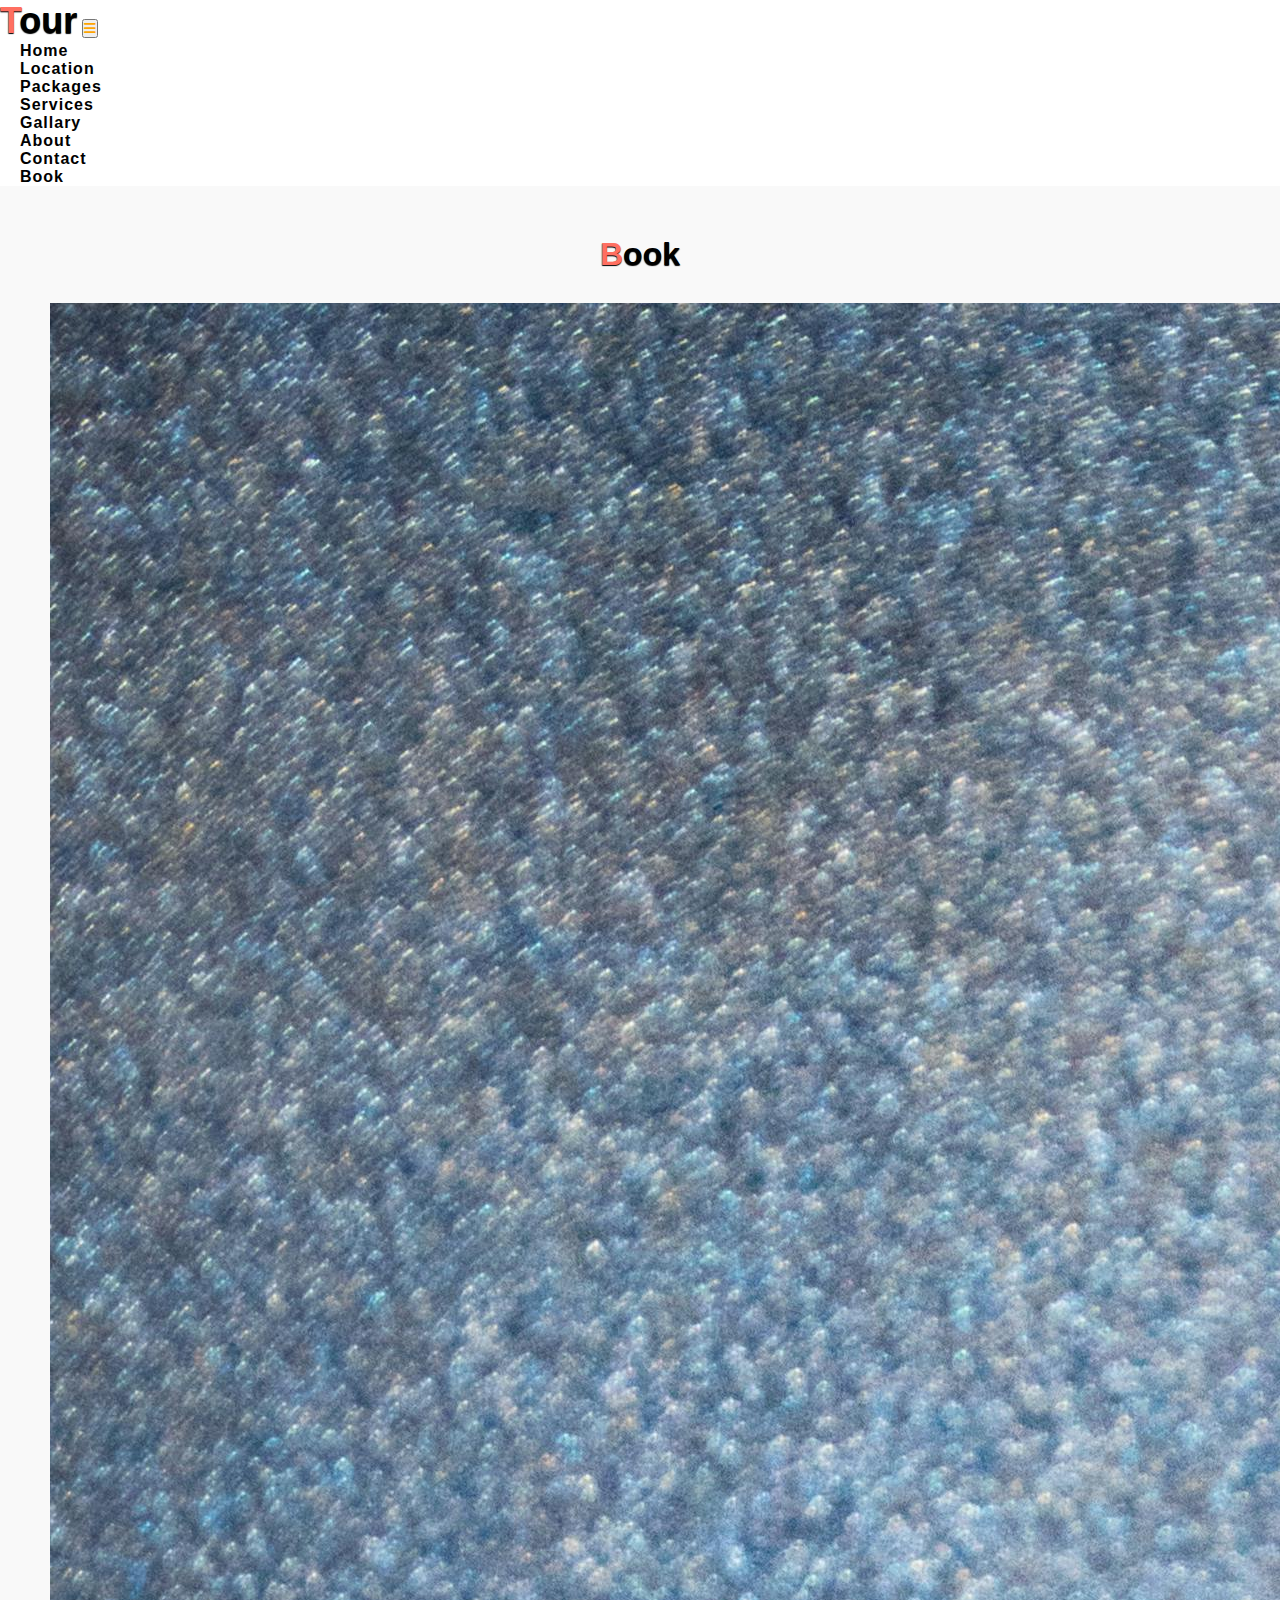
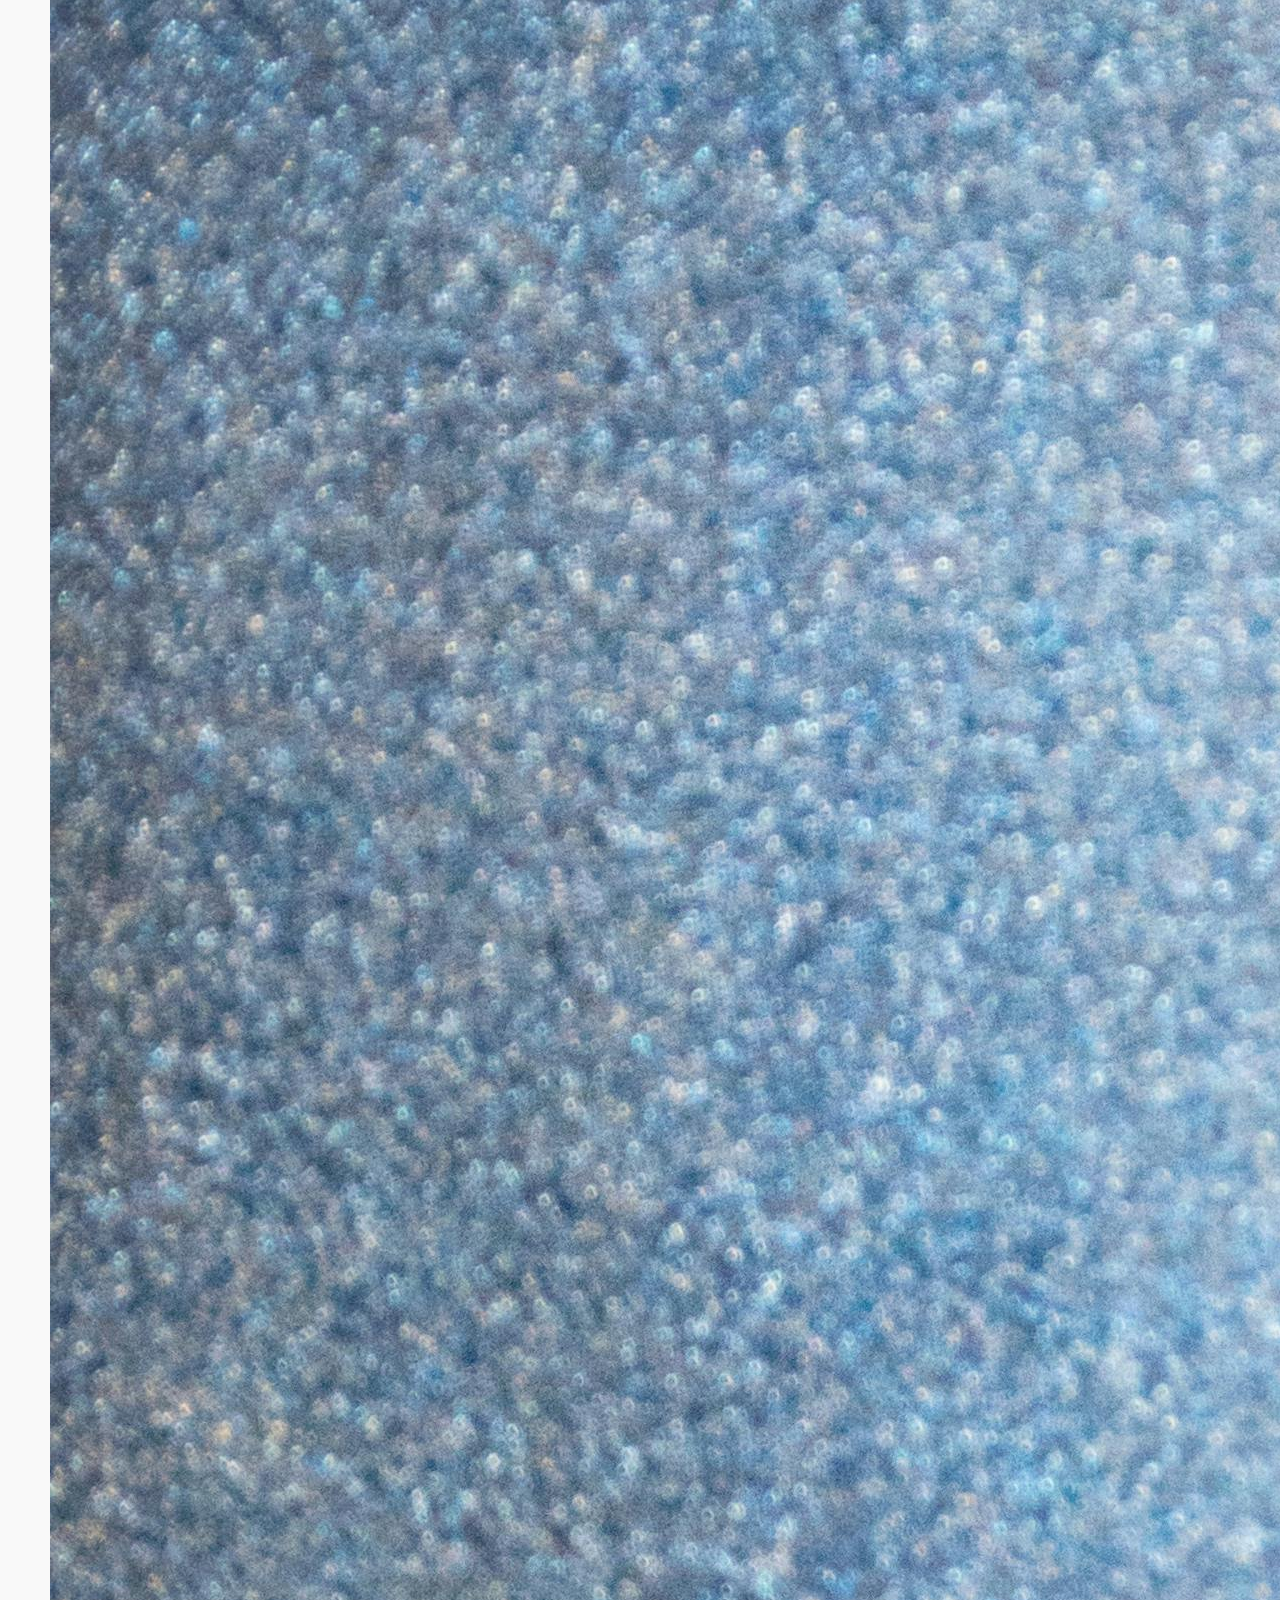
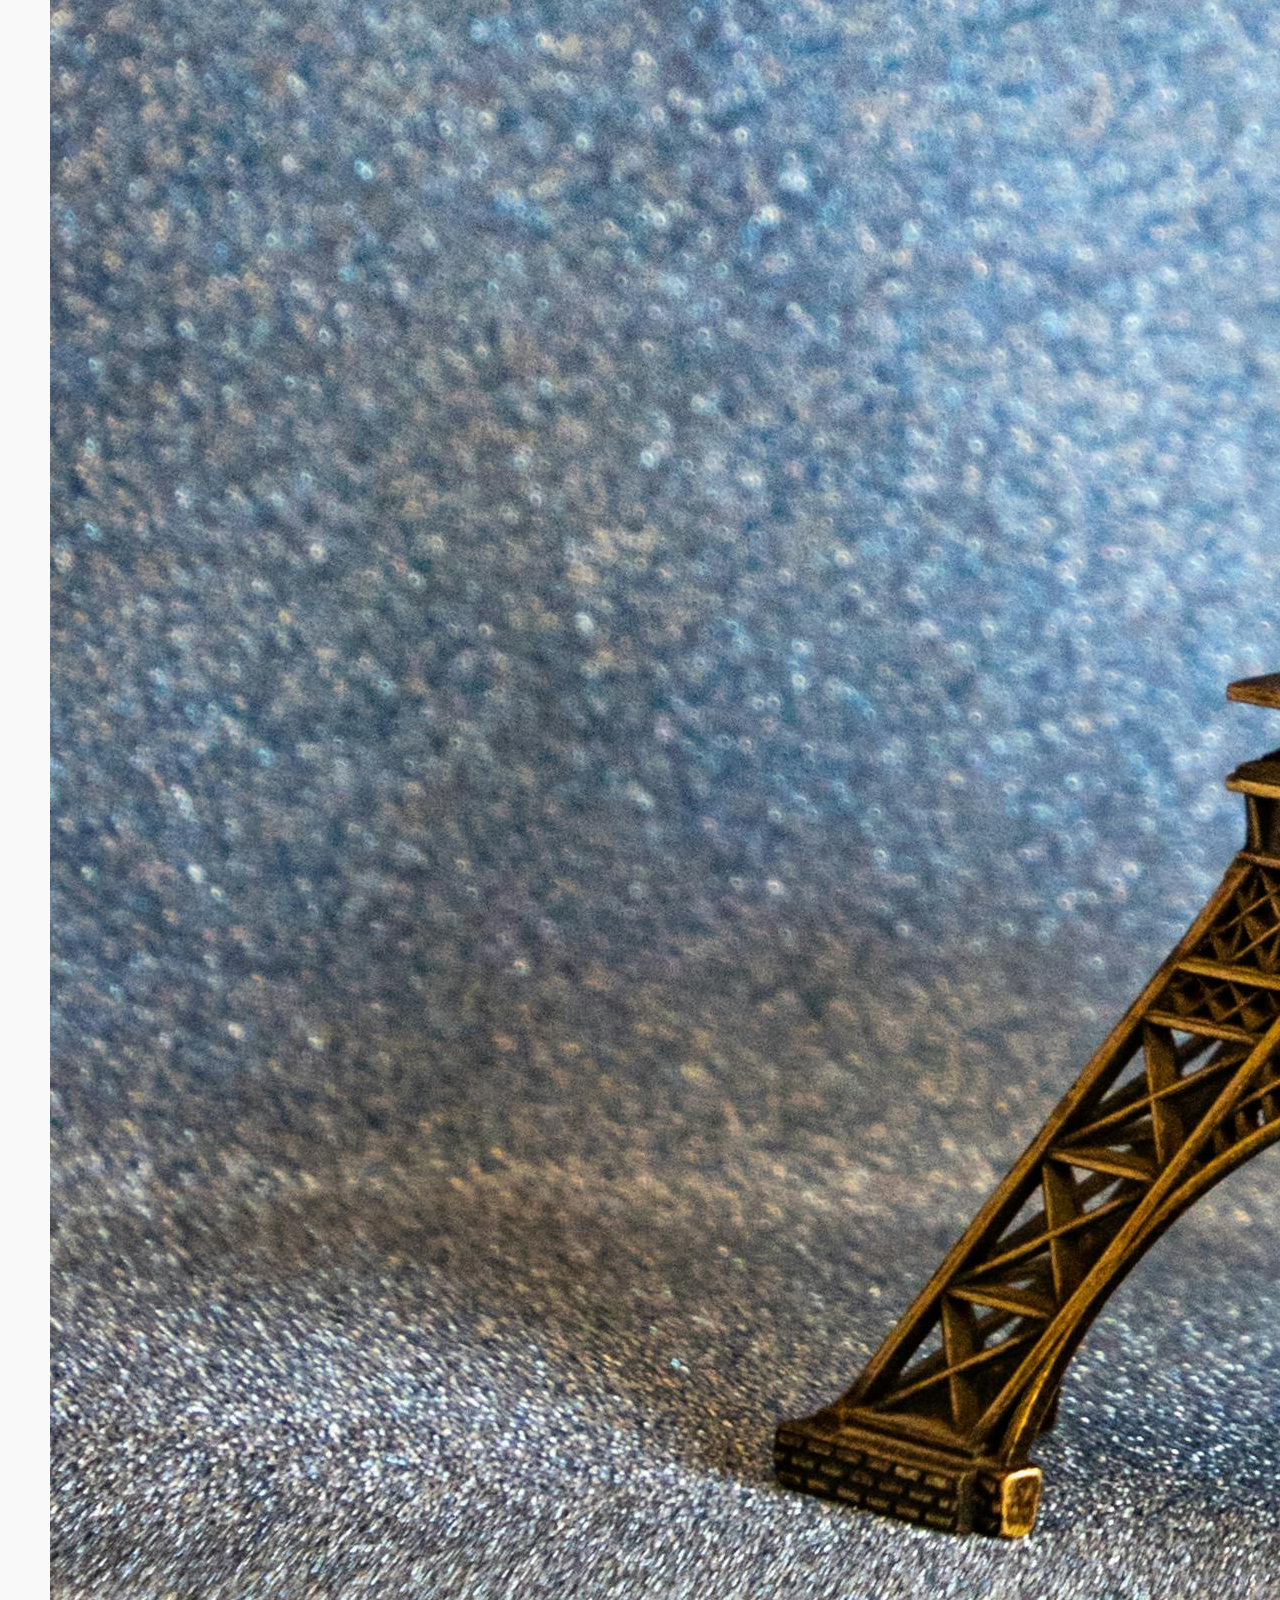
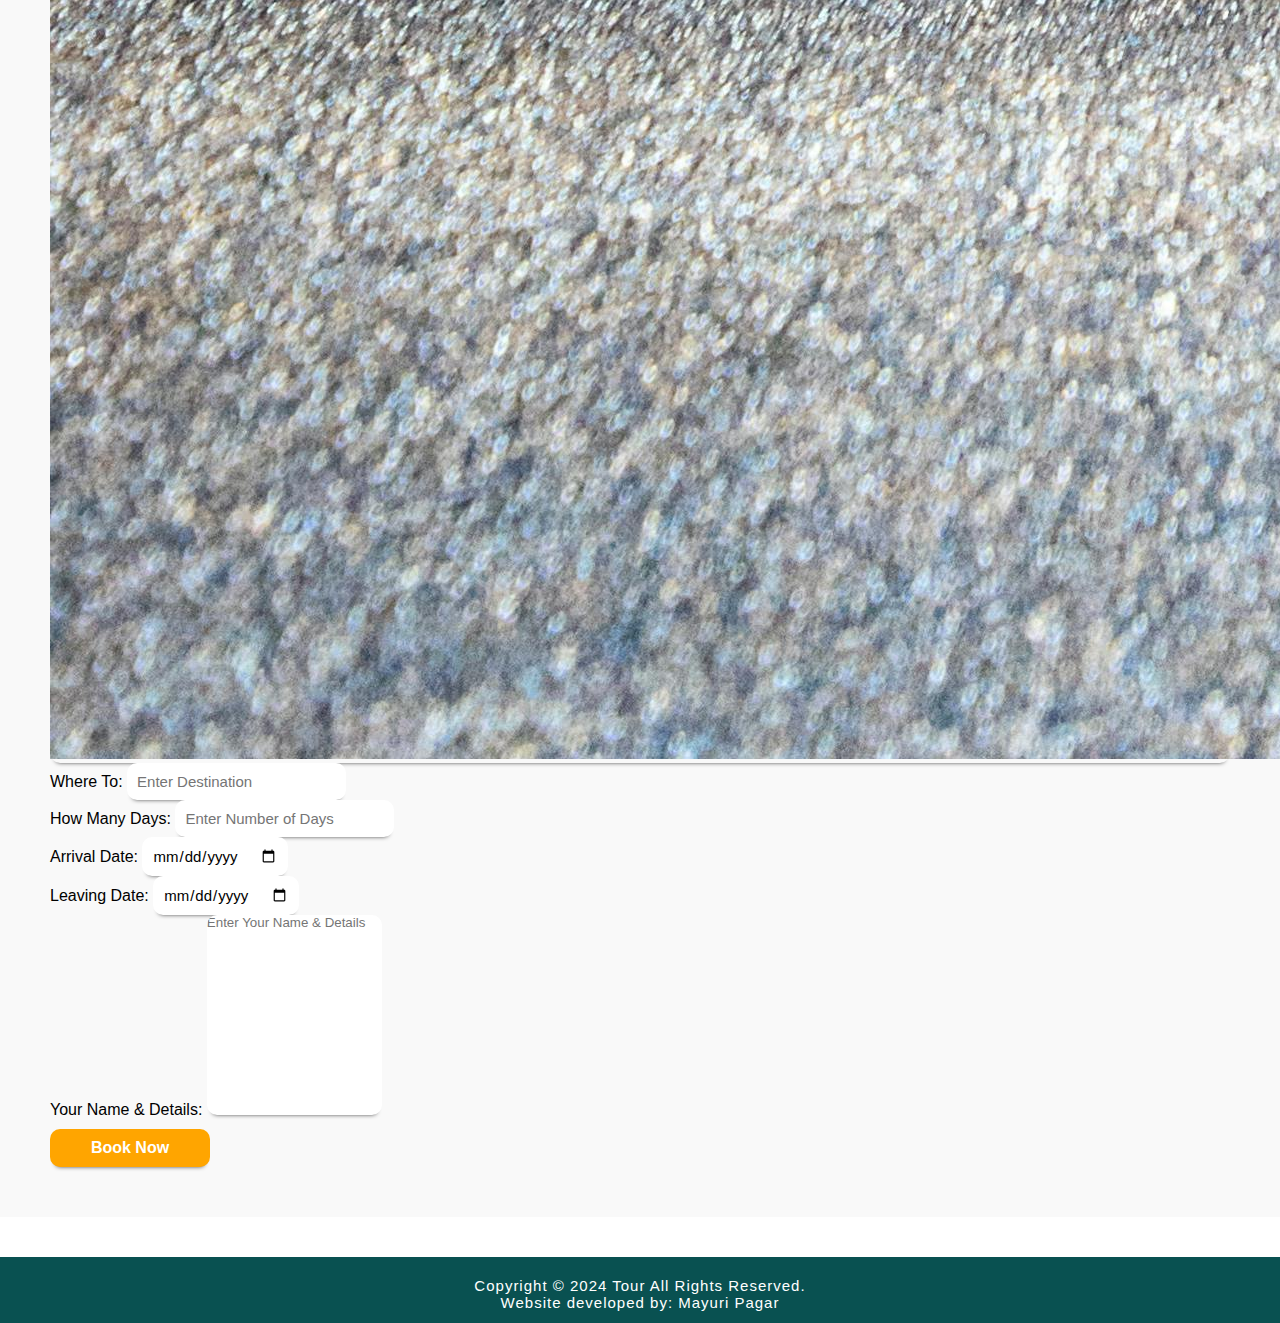
<file: book.html>
<!DOCTYPE html>
<html lang="en">
  <head>
    <!-- Required meta tags -->
    <meta charset="utf-8" />
    <meta name="viewport" content="width=device-width, initial-scale=1" />

    <!-- Bootstrap CSS -->
    <link
      href="https://cdn.jsdelivr.net/npm/bootstrap@5.0.2/dist/css/bootstrap.min.css"
      rel="stylesheet"
      integrity="sha384-EVSTQN3/azprG1Anm3QDgpJLIm9Nao0Yz1ztcQTwFspd3yD65VohhpuuCOmLASjC"
      crossorigin="anonymous"
    />

    <!-- Font Awesome Cdn -->
    <link
      rel="stylesheet"
      href="https://cdnjs.cloudflare.com/ajax/libs/font-awesome/6.2.1/css/all.min.css"
    />
    <!-- Font Awesome Cdn -->

    <!-- Google Fonts -->
    <link rel="preconnect" href="https://fonts.googleapis.com" />
    <link rel="preconnect" href="https://fonts.gstatic.com" crossorigin />
    <link
      href="https://fonts.googleapis.com/css2?family=Roboto:wght@500&display=swap"
      rel="stylesheet"
    />
    <!-- Google Fonts -->
    <title>Travel website</title>
    <link rel="stylesheet" href="style.css">
    <link rel="apple-touch-icon" sizes="180x180" href="/apple-touch-icon.png">
    <link rel="icon" type="image/png" sizes="32x32" href="/favicon-32x32.png">
    <link rel="icon" type="image/png" sizes="16x16" href="/favicon-16x16.png">
    <link rel="manifest" href="/site.webmanifest">
  </head>
  <body>
     <!-- Navbar Start -->
     <nav class="navbar navbar-expand-lg navbar-light bg-light">
      <div class="container">
        <a class="navbar-brand text-primary" href="index.html" id="logo"><span>T</span>our</a>
        <button class="navbar-toggler" type="button" data-bs-toggle="collapse" data-bs-target="#mynavbar">
          <span><i class="fa-solid fa-bars"></i></span>
        </button>
        <div class="collapse navbar-collapse" id="mynavbar">
          <ul class="navbar-nav me-auto">
            <li class="nav-item">
              <a class="nav-link active" href="index.html">Home</a>
            </li>
            <li class="nav-item">
              <a class="nav-link" href="#locations">Location</a>
            </li>
           
            <li class="nav-item">
              <a class="nav-link" href="#packages">Packages</a>
            </li>
            <li class="nav-item">
              <a class="nav-link" href="#services">Services</a>
            </li>
            <li class="nav-item">
              <a class="nav-link" href="#gallary">Gallary</a>
            </li>
            <li class="nav-item">
              <a class="nav-link" href="#about-us">About</a>
            </li>
            <li class="nav-item">
              <a class="nav-link" href="contact.html">Contact</a>
            </li>
            <li class="nav-item">
              <a class="nav-link" href="book.html">Book</a>
            </li>
          </ul>
        </div>
      </div>
    </nav>
  <!-- navbar end -->

  <!-- book start -->
  <section class="book" id="book">
    <div class="container">
  
      <div class="main-text text-primary">
        <h1><span>B</span>ook</h1>
      </div>
  
      <div class="row">
  
        <div class="col-md-6 py-3 py-md-0">
          <div class="card">
            <img src="booking.jpg" alt="booking">
          </div>
        </div>
  
        <div class="col-md-6 py-3 py-md-0">
          <form action="#">
  
            <label for="destination">Where To:</label>
            <input type="text" id="destination" class="form-control" placeholder="Enter Destination" required><br>
  
            <label for="days">How Many Days:</label>
            <input type="text" id="days" class="form-control" placeholder="Enter Number of Days" required><br>
  
            <label for="arrival-date">Arrival Date:</label>
            <input type="date" id="arrival-date" class="form-control" required><br>
  
            <label for="leaving-date">Leaving Date:</label>
            <input type="date" id="leaving-date" class="form-control" required><br>
  
            <label for="details">Your Name & Details:</label>
            <textarea id="details" class="form-control" rows="5" name="text" placeholder="Enter Your Name & Details" required></textarea><br>
  
            <input type="submit" value="Book Now" class="submit">
          </form>
        </div>
      </div>
    </div>
  </section>
  
  <!-- Section Book End -->

  <!-- Footer Start -->

  <section class="footer">
    <div class="end">
        <p>Copyright © 2024 Tour All Rights Reserved.<br>Website developed by: Mayuri Pagar</p>
    </div>
</section>

<!-- footer end -->

    <script src="https://cdn.jsdelivr.net/npm/bootstrap@5.0.2/dist/js/bootstrap.bundle.min.js" integrity="sha384-MrcW6ZMFYlzcLA8Nl+NtUVF0sA7MsXsP1UyJoMp4YLEuNSfAP+JcXn/tWtIaxVXM" crossorigin="anonymous"></script>

</body>
</html>
</file>
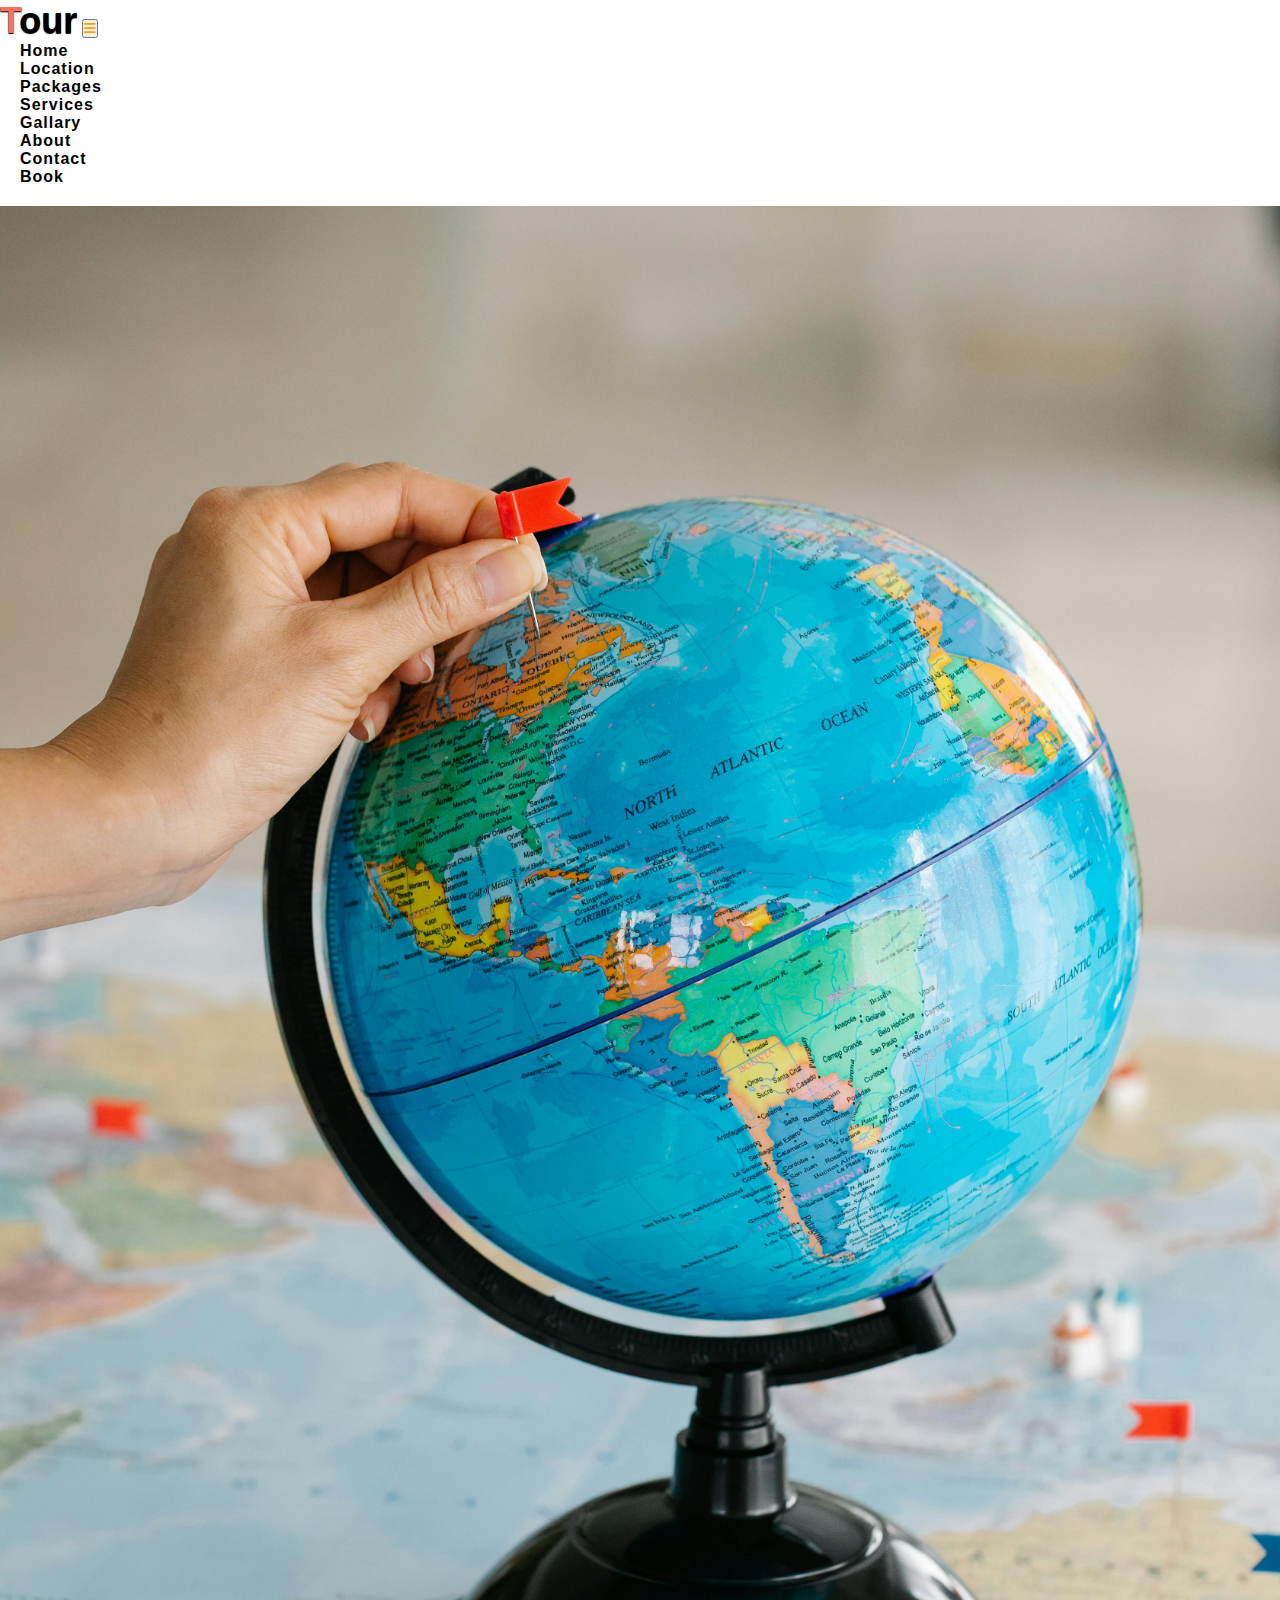
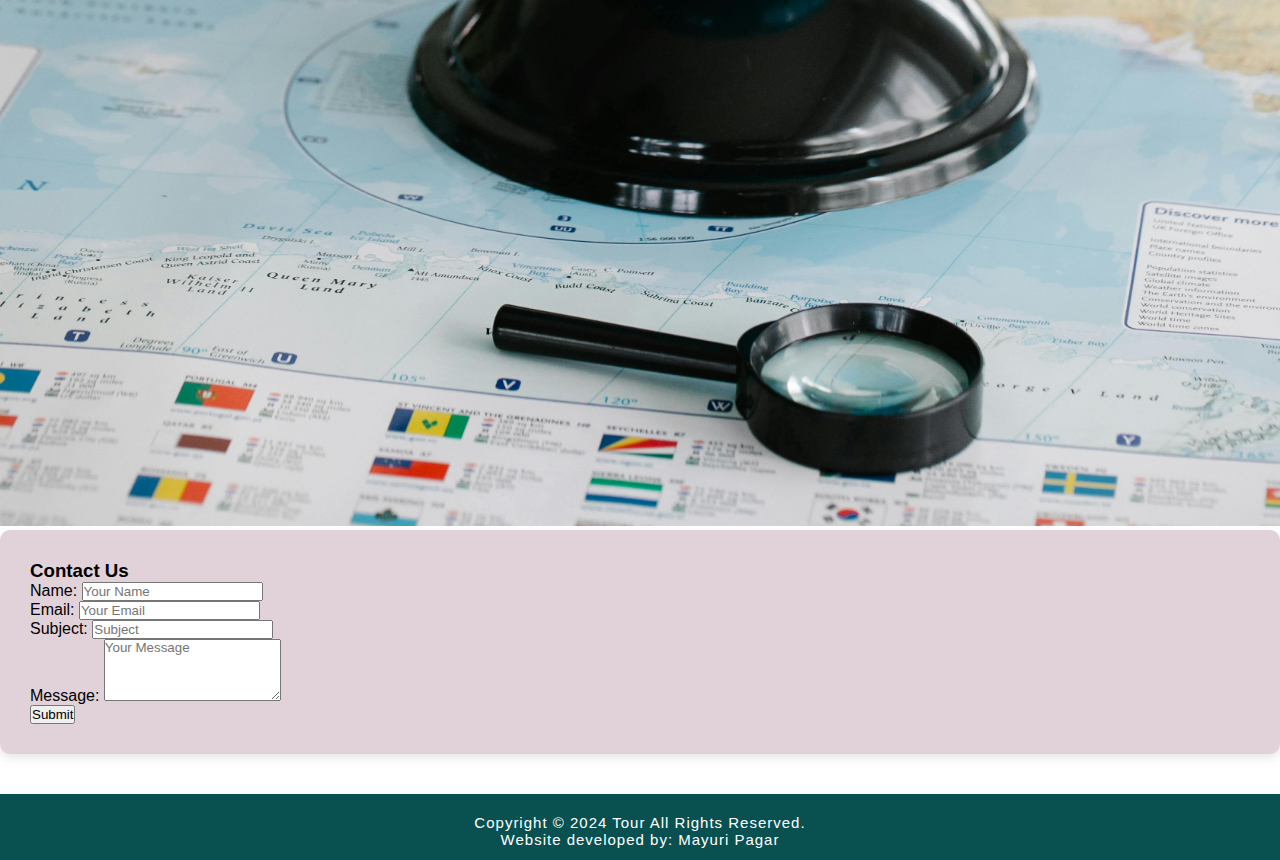
<file: contact.html>
<!DOCTYPE html>
<html lang="en">
  <head>
    <!-- Required meta tags -->
    <meta charset="utf-8" />
    <meta name="viewport" content="width=device-width, initial-scale=1" />

    <!-- Bootstrap CSS -->
    <link
      href="https://cdn.jsdelivr.net/npm/bootstrap@5.0.2/dist/css/bootstrap.min.css"
      rel="stylesheet"
      integrity="sha384-EVSTQN3/azprG1Anm3QDgpJLIm9Nao0Yz1ztcQTwFspd3yD65VohhpuuCOmLASjC"
      crossorigin="anonymous"
    />

    <!-- Font Awesome Cdn -->
    <link
      rel="stylesheet"
      href="https://cdnjs.cloudflare.com/ajax/libs/font-awesome/6.2.1/css/all.min.css"
    />
    <!-- Font Awesome Cdn -->

    <!-- Google Fonts -->
    <link rel="preconnect" href="https://fonts.googleapis.com" />
    <link rel="preconnect" href="https://fonts.gstatic.com" crossorigin />
    <link
      href="https://fonts.googleapis.com/css2?family=Roboto:wght@500&display=swap"
      rel="stylesheet"
    />
    <!-- Google Fonts -->
    <title>Travel website</title>
    <link rel="stylesheet" href="style.css">
    <link rel="apple-touch-icon" sizes="180x180" href="/apple-touch-icon.png">
    <link rel="icon" type="image/png" sizes="32x32" href="/favicon-32x32.png">
    <link rel="icon" type="image/png" sizes="16x16" href="/favicon-16x16.png">
    <link rel="manifest" href="/site.webmanifest">

    <style>
        .contact-container {
          min-height: 100vh;
          display: flex;
          align-items: center;
          justify-content: center;
        }
    
        .contact-image {
          height: 100%;
          width: 100%;
          object-fit: cover;
          margin-top: 20px;
        }
    
        .contact-form {
          padding: 30px;
          box-shadow: 0px 4px 10px rgba(0, 0, 0, 0.1);
          border-radius: 10px;
          background-color: #e1d2da;
        }
    
        .form-control:focus {
          box-shadow: 0px 0px 5px rgba(0, 123, 255, 0.5);
        }
      </style>
  </head>
  <body>
     <!-- Navbar Start -->
     <nav class="navbar navbar-expand-lg navbar-light bg-light">
      <div class="container">
        <a class="navbar-brand text-primary" href="index.html" id="logo"><span>T</span>our</a>
        <button class="navbar-toggler" type="button" data-bs-toggle="collapse" data-bs-target="#mynavbar">
          <span><i class="fa-solid fa-bars"></i></span>
        </button>
        <div class="collapse navbar-collapse" id="mynavbar">
          <ul class="navbar-nav me-auto">
            <li class="nav-item">
              <a class="nav-link active" href="index.html">Home</a>
            </li>
            <li class="nav-item">
              <a class="nav-link" href="#locations">Location</a>
            </li>
            <li class="nav-item">
              <a class="nav-link" href="#packages">Packages</a>
            </li>
            <li class="nav-item">
              <a class="nav-link" href="#services">Services</a>
            </li>
            <li class="nav-item">
              <a class="nav-link" href="#gallary">Gallary</a>
            </li>
            <li class="nav-item">
              <a class="nav-link" href="#about-us">About</a>
            </li>
            <li class="nav-item">
              <a class="nav-link" href="contact.html">Contact</a>
            </li>
            <li class="nav-item">
              <a class="nav-link" href="book.html">Book</a>
            </li>
          </ul>
        </div>
      </div>
    </nav>
  <!-- Navbar End -->

   <!-- contact us start -->
  <div class="container contact-container">
    <div class="row w-100">
      <!-- Left Section with Image -->
      <div class="col-md-6 p-0">
        <img src="contact.jpg" alt="Contact Us" class="contact-image">
      </div>

      <!-- Right Section with Form -->
      <div class="col-md-6 d-flex align-items-center">
        <form class="contact-form w-100">
          <h3 class="text-center mb-4">Contact Us</h3>
          <div class="mb-3">
            <label for="name" class="form-label">Name:</label>
            <input type="text" class="form-control" id="name" placeholder="Your Name" required>
          </div>
          <div class="mb-3">
            <label for="email" class="form-label">Email:</label>
            <input type="email" class="form-control" id="email" placeholder="Your Email" required>
          </div>
          <div class="mb-3">
            <label for="subject" class="form-label">Subject:</label>
            <input type="text" class="form-control" id="subject" placeholder="Subject">
          </div>
          <div class="mb-3">
            <label for="message" class="form-label">Message:</label>
            <textarea class="form-control" id="message" rows="4" placeholder="Your Message" required></textarea>
          </div>
          <div class="text-center">
            <button type="submit" class="btn btn-primary w-100">Submit</button>
          </div>
        </form>
      </div>
    </div>
  </div>
  <!-- contact us end -->

 
  <!-- Footer Start -->

  <section class="footer">
    <div class="end">
        <p>Copyright © 2024 Tour All Rights Reserved.<br>Website developed by: Mayuri Pagar</p>
    </div>
</section>

<!-- footer end -->

    <script src="https://cdn.jsdelivr.net/npm/bootstrap@5.0.2/dist/js/bootstrap.bundle.min.js" integrity="sha384-MrcW6ZMFYlzcLA8Nl+NtUVF0sA7MsXsP1UyJoMp4YLEuNSfAP+JcXn/tWtIaxVXM" crossorigin="anonymous"></script>

</body>
</html>
</file>
<file: style.css>
*{
    margin: 0;
    padding: 0;
    box-sizing: border-box;
    text-decoration: none;
    list-style: none;
    scroll-behavior: smooth;
    font-family: 'Lato', sans-serif;
}

/* Navbar Start */
#navbar{
    background: rgb(38, 49, 53);
    color: rgb(230, 226, 226);
}
#logo{
    font-size: 36px;
    font-weight: 550;
    color: black;
    text-shadow: 0px 1px 1px black;
    margin-bottom: 5px;
}
#logo span{
    color: #ff6f61;
}
.navbar-toggler span{
    color: #ffa500;
}
.navbar-nav{
    margin-left: 20px;
}
.nav-item .nav-link{
    font-size: 16px;
    font-weight: 550;
    color: black;
    letter-spacing: 1px;
    border-radius: 3px;
    transition: 0.5s ease;
}
.nav-item .nav-link:hover{
    background: #c5e414;
    color: white;
}
#navbar form button{
    background: orange;
    color: white;
    border:none; 
}
/* Navbar End */

/* * Hero Section with Carousel */ */
.home {
    width: 100%;
    height: auto;
}

.carousel-item video {
    height: 90vh;
    object-fit: cover;
    width: 100%;
}

.carousel-item {
    position: relative;
    width: 100%;
    height: 90vh; /* Adjust height based on your preference */
}

/* Centering the title using Flexbox */
.title {
    position: absolute;
    top: 50%;
    left: 50%;
    transform: translate(-50%, -50%);
    font-size: 4vh;
    color: #efe8e8;
    padding: 14px 17px;
    text-align: center;
    max-width: 90%; /* To ensure text doesn't overflow */
    z-index: 10; /* Ensure it's above the video */
}

.title h1 {
    font-size: 10vh;
    text-shadow: 2px black;
    transition: ease 0.3s;
}

.title h1:hover {
    color: transparent;
    -webkit-text-stroke: 1px white;
}

.title p {
    font-size: 4.5vh;
    color: #f6f6f8; /* To make sure the text is readable */
}

.button{
    display: inline-block;
    margin-top:4vh;
    font-size: 15px;
    padding: 10px 30px;
    color: rgb(72, 132, 132);
    /* background-color:rgb(164, 44, 44); */
    background-color: white;
    border-radius: 25px;
    text-decoration: none;
    transition: ease 0.30s;
}

.button:hover{
    transform: scale(1.1);
    color: white;
    background-color: rgb(21, 74, 74);
    /* border: 2px solid rgb(42, 37, 68); */
    box-shadow: 5px 10px 30px rgba(0, 0, 0, 0.4);
    padding: 10px 30px;
}

/* Responsiveness */
@media (max-width: 450px) {
    .title h1 {
        font-size: 5vh; /* Adjust font size for small screens */
    }

    .title p {
        font-size: 2vh; /* Adjust paragraph font size */
    }

    .title {
        font-size: 3vh; /* Smaller font size for the title */
        padding: 10px; /* Adjust padding for mobile */
    }
}

/* location start*/
.location-img {
        height: 230px;
        object-fit: cover;
        width: 100%;
    }
 /* location end */


/* Section Book Start */
.book{
    background: #f9f9f9;
    padding: 50px;
}
.main-text h1{
    text-align: center;
    text-shadow: 0px 1px 1px black;
    font-weight: 600;
}
.main-text h1 span{
    color: #ff6f61;
}
.book .card{
    border-radius: 10px;
    box-shadow: 0px 5px 5px -6px black;
}
.book .row{
    margin-top: 30px;
}
.book form input{
    padding: 10px;
    color: black;
    border: none;
    outline: none;
    font-size: 15px;
    border-radius: 10px;
    box-shadow: 0px 5px 5px -6px black;
}
.book form textarea{
    border: none;
    border-radius: 10px;
    resize: none;
    box-shadow: 0px 5px 5px -6px black;
    height: 200px;
}
.book .submit{
    width: 160px;
    font-size: 16px;
    font-weight: 550;
    background: #ffa500;
    color: white;
    margin-top: 10px;
    transition: 0.5s;
}
.book .submit:hover{
    width: 170px;
}
@media (max-width:765px){
    .book{
        padding: 0;
    }
    .main-text h1{
        padding: 20px;
    }
}
/* Section Book End */





/* Section Packages Start */
.main-txt h1 {
    text-align: center;
    margin-top: 30px;
    font-weight: 600;
    text-shadow: 0px 1px 1px black;
}
.main-txt h1 span {
    color: #ffa500;
}

.packages .card {
    border-radius: 5px;
    border: none;
    box-shadow: rgba(0, 0, 0, 0.1) 0px 4px 12px;
    transition: transform 0.3s ease;
}
.packages .card:hover {
    transform: translateY(-10px);
}

.packages .card img {
    border-radius: 5px;
    height: 200px;
    object-fit: cover;
}

.packages .card .card-body {
    background: transparent;
    padding: 20px;
}

.packages .card .card-body h3 {
    font-size: 25px;
    font-weight: 600;
}

.packages .card .card-body p {
    font-size: 15px;
}

.packages .card .card-body ul {
    margin-bottom: 15px;
}

.packages .card .card-body .star i {
    font-size: 15px;
}

.packages .card .card-body h6 {
    font-size: 20px;
    margin-top: 10px;
}

.packages .card .card-body a {
    padding: 10px;
    text-decoration: none;
    background: #ffa500;
    color: white;
    border-radius: 5px;
    display: inline-block;
}

.packages .card .card-body a:hover {
    background-color: #ff8c00;
}

@media (max-width: 768px) {
    .packages .card img {
        height: 150px; /* Adjust image height for smaller screens */
    }

    .packages .card .card-body h3 {
        font-size: 20px;
    }

    .packages .card .card-body h6 {
        font-size: 18px;
    }
}

/* Section Packages End */




/* Section Services Start */
.services{
    background: #f9f9f9;
    margin-top: 50px;
}
.services .card{
    box-shadow: rgba(0,0,0,0.1) 0px 4px 12px;
    border: none;
    cursor: pointer;
}
.services .card i{
    font-size: 80px;
    text-align: center;
    color: #ffa500;
    margin-top: 20px;
}
.services .card .card-body h3{
    font-weight: 600;
}
.services .card .card-body{
    text-align: center;
}
/* Section Services End */





/* Section Gallary Start */
.gallary{
    margin-top: 50px;
}
.gallary .card{
    border-radius: 10px;
    box-shadow: rgba(0,0,0,0.1) 0px 4px 12px;
    cursor: pointer;
}
.gallary .card img{
    border-radius: 10px;
    transition: 0.5s;
}
.gallary .card img:hover{
    transform: scale(1.1);
}
/* Section Gallary End */




/* About Start */

   #about-us {
    margin-top: 20px;
    background-color: #f8f9fa; /* Light background color */
    border-radius: 10px;
    box-shadow: 0px 4px 6px rgba(0, 0, 0, 0.1);
  }

  #about-us .content {
    padding-left: 20px; /* Add some space to the left of the content */
  }

  #about-us h3 {
    font-weight: 600;
  }

  #about-us ul {
    list-style-type: none;
    padding-left: 0;
  }

  #about-us ul li {
    padding-left: 1em;
    position: relative;
  }

  #about-us ul li:before {
    content: "\2022"; /* Bullet point */
    color: #007bff; /* Blue bullet point */
    position: absolute;
    left: 0;
    top: 0;
  } 

/* About End */




/* Footer Start */
.footer{
    margin-top: 40px;
    background-color: rgb(9, 81, 81);
}


.end{
    text-align: center;
    padding-top: 20px;
    padding-bottom: 12px;
}

.end p{
    font-size: 15px;
    color: white;
    letter-spacing: 1px;
    font-weight: 300;
}
/* Footer End */
</file>
